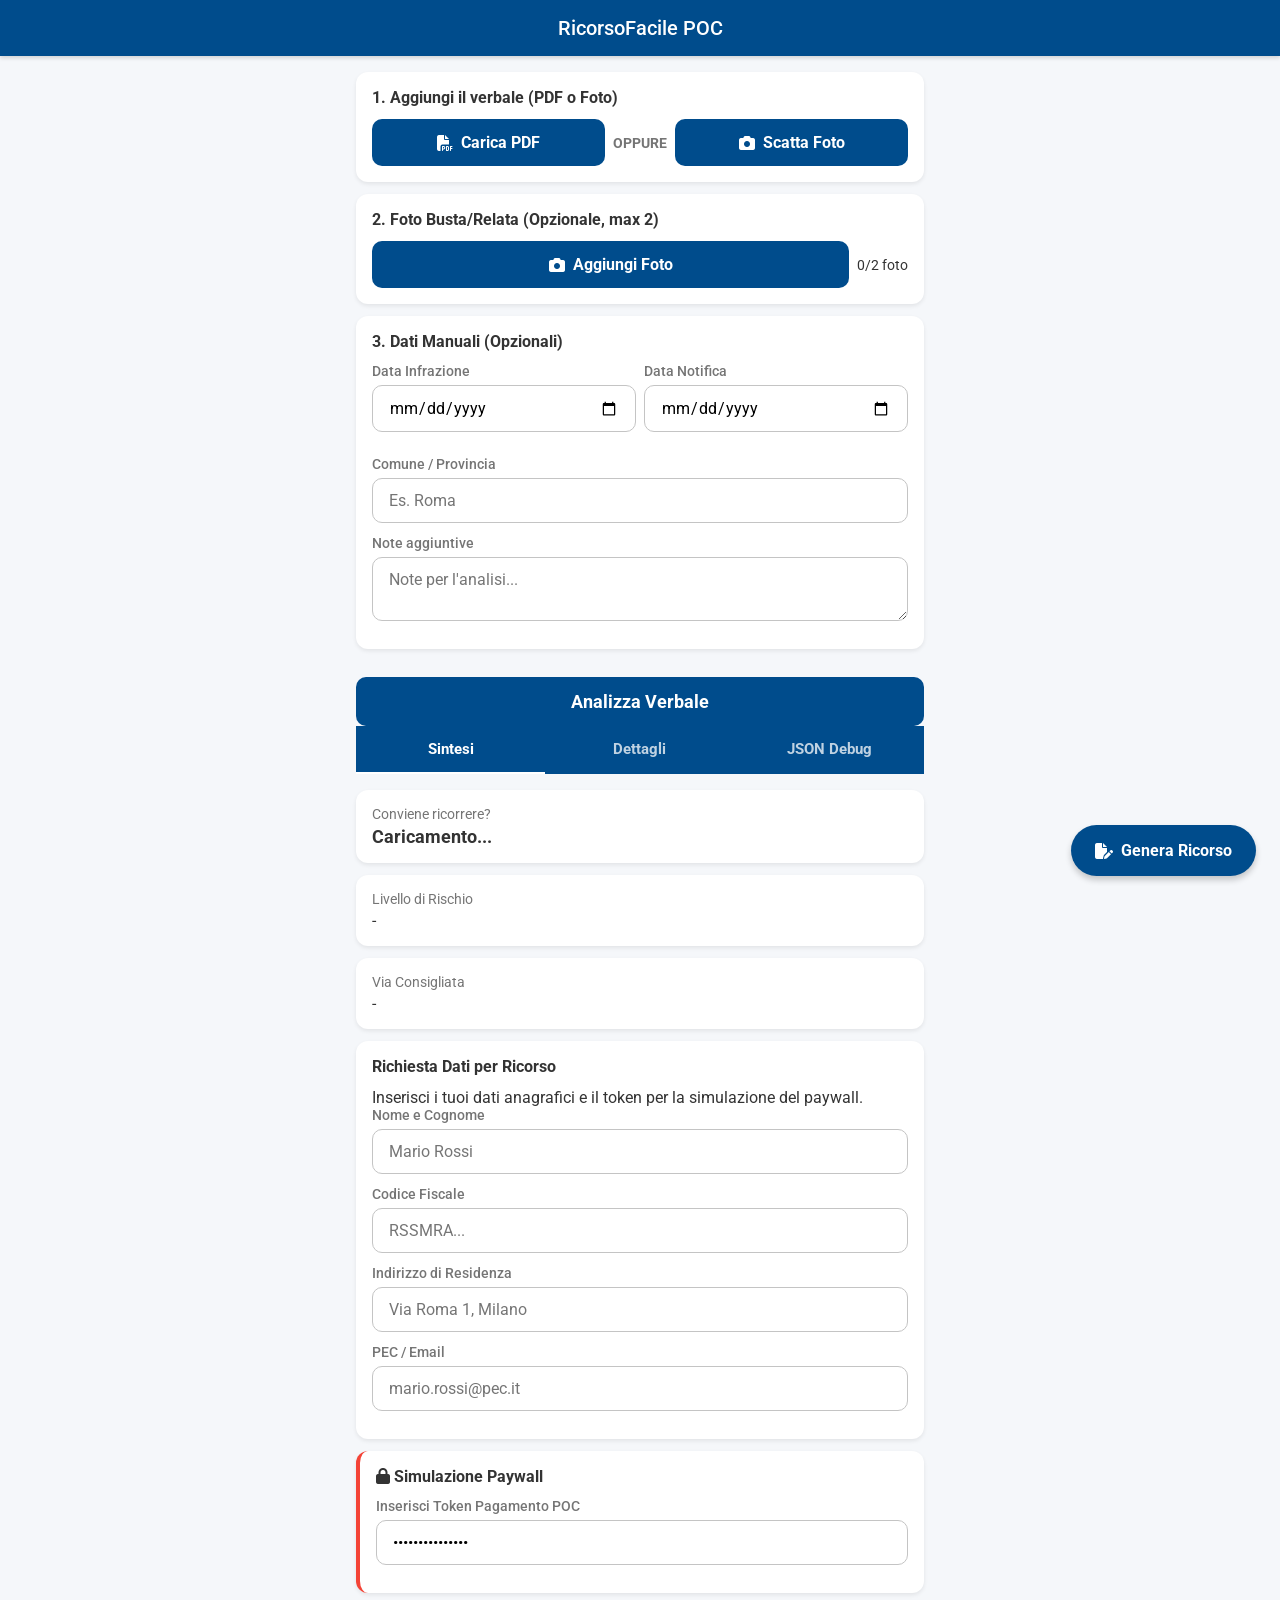
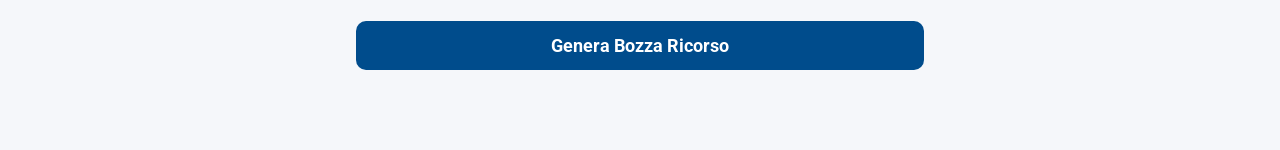
<file: frontend/index.html>
<!DOCTYPE html>
<html lang="it">
<head>
    <meta charset="UTF-8">
    <meta name="viewport" content="width=device-width, initial-scale=1.0">
    <title>RicorsoFacile POC</title>
    <link href="https://fonts.googleapis.com/css2?family=Roboto:wght@300;400;500;700&display=swap" rel="stylesheet">
    <link rel="stylesheet" href="https://cdnjs.cloudflare.com/ajax/libs/font-awesome/6.4.0/css/all.min.css">
    <link rel="stylesheet" href="style.css">
</head>
<body>

    <!-- App Bar -->
    <header class="app-bar">
        <div class="app-bar-title" id="app_title">RicorsoFacile POC</div>
    </header>

    <!-- Main Content Container -->
    <main class="content-view">
        
        <!-- ==================== VIEW 1: UPLOAD ==================== -->
        <section id="view-upload" class="view active">
            <!-- 1. Carica Verbale -->
            <div class="card">
                <h3>1. Aggiungi il verbale (PDF o Foto)</h3>
                <div class="upload-options">
                    <button class="btn btn-icon" onclick="document.getElementById('pdf_file').click()">
                        <i class="fa-solid fa-file-pdf"></i> Carica PDF
                    </button>
                    <span class="or-separator">OPPURE</span>
                    <button class="btn btn-icon" onclick="document.getElementById('ticket_images').click()">
                        <i class="fa-solid fa-camera"></i> Scatta Foto
                    </button>
                </div>
                <!-- Filename/Counter lists -->
                <div class="file-list" id="pdf-status"></div>
                <div class="file-list" id="ticket-images-status"></div>
                <input type="file" id="pdf_file" accept=".pdf" style="display:none">
                <input type="file" id="ticket_images" accept="image/*" multiple style="display:none">
            </div>

            <!-- 2. Foto Busta -->
            <div class="card">
                <h3>2. Foto Busta/Relata (Opzionale, max 2)</h3>
                <div class="upload-options">
                    <button class="btn btn-icon" onclick="document.getElementById('envelope_images').click()">
                        <i class="fa-solid fa-camera"></i> Aggiungi Foto
                    </button>
                    <span class="file-count" id="envelope-count">0/2 foto</span>
                </div>
                <div class="file-list" id="envelope-images-status"></div>
                <input type="file" id="envelope_images" accept="image/*" multiple style="display:none">
            </div>

            <!-- 3. Dati Manuali -->
            <div class="card">
                <h3>3. Dati Manuali (Opzionali)</h3>
                <div class="form-row">
                    <div class="input-group">
                        <label>Data Infrazione</label>
                        <input type="date" id="manual_infraction_date">
                    </div>
                    <div class="input-group">
                        <label>Data Notifica</label>
                        <input type="date" id="manual_notification_date">
                    </div>
                </div>
                <div class="input-group">
                    <label>Comune / Provincia</label>
                    <input type="text" id="comune_provincia" placeholder="Es. Roma">
                </div>
                <div class="input-group">
                    <label>Note aggiuntive</label>
                    <textarea id="user_notes" rows="2" placeholder="Note per l'analisi..."></textarea>
                </div>
            </div>

            <!-- Action Area -->
            <button class="btn btn-large" id="analyze-btn" onclick="analyzeDocument()">
                Analizza Verbale
            </button>
        </section>

        <!-- ==================== VIEW 2: ANALYSIS (TABS) ==================== -->
        <section id="view-analysis" class="view">
            <!-- Tab Navigation (Standard Flutter style) -->
            <nav class="tab-bar">
                <button class="tab-item active" onclick="switchTab('sintesi')">Sintesi</button>
                <button class="tab-item" onclick="switchTab('dettagli')">Dettagli</button>
                <button class="tab-item" onclick="switchTab('json-debug')">JSON Debug</button>
            </nav>

            <div class="tab-content-area">
                <!-- Tab Sintesi -->
                <div id="tab-sintesi" class="tab-content active">
                    <div class="card list-tile">
                        <div class="tile-title">Conviene ricorrere?</div>
                        <div class="tile-subtitle bold" id="res-should-appeal">Caricamento...</div>
                    </div>
                    <div class="card list-tile">
                        <div class="tile-title">Livello di Rischio</div>
                        <div class="tile-subtitle" id="res-risk">-</div>
                    </div>
                    <div class="card list-tile">
                        <div class="tile-title">Via Consigliata</div>
                        <div class="tile-subtitle" id="res-preferred-route">-</div>
                    </div>
                </div>

                <!-- Tab Dettagli -->
                <div id="tab-dettagli" class="tab-content">
                    <div class="markdown-body" id="res-markdown"></div>
                </div>

                <!-- Tab Diagnostica (Ex JSON Debug) -->
                <div id="tab-json-debug" class="tab-content">
                    <div id="res-diagnostics" class="diagnostics-dashboard"></div>
                </div>
            </div>

            <!-- Floating Action Button extended -->
            <button class="fab-extended" id="draft-fab" onclick="showDraftView()">
                <i class="fa-solid fa-file-pen"></i> Genera Ricorso
            </button>
        </section>

        <!-- ==================== VIEW 3: DRAFT (PAYWALL) ==================== -->
        <section id="view-draft" class="view">
            <div class="card">
                <h3>Richiesta Dati per Ricorso</h3>
                <p class="section-desc">Inserisci i tuoi dati anagrafici e il token per la simulazione del paywall.</p>
                <div class="input-group">
                    <label>Nome e Cognome</label>
                    <input type="text" id="draft-nome" placeholder="Mario Rossi">
                </div>
                <div class="input-group">
                    <label>Codice Fiscale</label>
                    <input type="text" id="draft-cf" placeholder="RSSMRA...">
                </div>
                <div class="input-group">
                    <label>Indirizzo di Residenza</label>
                    <input type="text" id="draft-indirizzo" placeholder="Via Roma 1, Milano">
                </div>
                <div class="input-group">
                    <label>PEC / Email</label>
                    <input type="text" id="draft-pec" placeholder="mario.rossi@pec.it">
                </div>
            </div>

            <div class="card warning-card">
                <h3><i class="fa-solid fa-lock"></i> Simulazione Paywall</h3>
                <div class="input-group">
                    <label>Inserisci Token Pagamento POC</label>
                    <input type="password" id="payment_token" value="letmein-ricorso">
                </div>
            </div>

            <button class="btn btn-large" id="generate-btn" onclick="generateAppeal()">
                Genera Bozza Ricorso
            </button>

            <div id="draft-result" class="card" style="display:none; margin-top:2rem;">
                <h3>Bozza Ricorso Generata</h3>
                <div class="markdown-body" id="res-draft-text" style="background:#eef2f3; padding:1rem; border-radius:8px; color:#333; white-space:pre-wrap;"></div>
            </div>
        </section>

        <!-- Loading Overlay -->
        <div class="overlay" id="loading-overlay">
            <div class="spinner"></div>
            <p id="loading-text">Analisi in corso...</p>
        </div>

    </main>

    <script src="script.js"></script>
</body>
</html>
</file>
<file: frontend/style.css>
/* CSS Stylesheet matching Flutter Material App theme */

:root {
    /* Flutter colors from theme.dart */
    --primary-blue: #004C8C;
    --background-white: #F5F7FA;
    --text-color: #333333;
    --grey-text: #757575;
    --white: #ffffff;
}

* {
    margin: 0;
    padding: 0;
    box-sizing: border-box;
    font-family: 'Roboto', sans-serif;
}

body {
    background-color: var(--background-white);
    color: var(--text-color);
    min-height: 100vh;
}

/* App Bar */
.app-bar {
    background-color: var(--primary-blue);
    color: var(--white);
    height: 56px;
    display: flex;
    align-items: center;
    justify-content: center;
    box-shadow: 0 2px 4px rgba(0,0,0,0.15);
    position: sticky;
    top: 0;
    z-index: 1000;
}

.app-bar-title {
    font-size: 20px;
    font-weight: 500;
}

/* Content Container */
.content-view {
    max-width: 600px;
    margin: 0 auto;
    padding: 16px;
    padding-bottom: 80px; /* space for FAB */
    position: relative;
}

/* Card Elements (replaying CardThemeData) */
.card {
    background-color: var(--white);
    border-radius: 12px;
    box-shadow: 0 2px 4px rgba(0,0,0,0.08); /* slight elevation */
    padding: 16px;
    margin-bottom: 12px;
    animation: slideUp 0.3s ease-out;
}

@keyframes slideUp {
    from { opacity: 0; transform: translateY(10px); }
    to { opacity: 1; transform: translateY(0); }
}

h3 {
    font-size: 16px;
    font-weight: bold;
    margin-bottom: 12px;
    color: var(--text-color);
}

/* Forms & Inputs */
.upload-options {
    display: flex;
    gap: 8px;
    align-items: center;
    justify-content: space-between;
}

.or-separator {
    font-size: 14px;
    font-weight: bold;
    color: var(--grey-text);
}

.file-count {
    font-size: 14px;
    color: var(--text-color);
}

.form-row {
    display: grid;
    grid-template-columns: 1fr 1fr;
    gap: 8px;
    margin-bottom: 12px;
}

.input-group {
    display: flex;
    flex-direction: column;
    gap: 6px;
    margin-bottom: 12px;
}

label {
    font-size: 14px;
    font-weight: 500;
    color: var(--grey-text);
}

input[type="date"], input[type="text"], textarea, input[type="password"] {
    width: 100%;
    padding: 12px 16px;
    border: 1px solid #c4c4c4;
    border-radius: 10px;
    background-color: var(--white);
    font-size: 16px;
    transition: border-color 0.2s;
}

input:focus, textarea:focus {
    outline: none;
    border-color: var(--primary-blue);
    border-width: 2px;
}

/* Buttons */
.btn {
    background-color: var(--primary-blue);
    color: var(--white);
    border: none;
    border-radius: 10px;
    padding: 14px 24px;
    font-size: 16px;
    font-weight: bold;
    cursor: pointer;
    text-align: center;
    transition: opacity 0.2s;
    display: inline-flex;
    align-items: center;
    justify-content: center;
    gap: 8px;
}

.btn-large {
    width: 100%;
    margin-top: 16px;
    font-size: 18px;
}

.btn-icon {
    flex: 1;
}

.btn:active {
    opacity: 0.8;
}

.btn:disabled {
    opacity: 0.5;
    cursor: not-allowed;
}

/* List Tile matching Sintesi */
.list-tile {
    display: flex;
    flex-direction: column;
    gap: 4px;
}

.tile-title {
    font-size: 14px;
    color: var(--grey-text);
}

.tile-subtitle {
    font-size: 16px;
    color: var(--text-color);
}

.tile-subtitle.bold {
    font-size: 18px;
    font-weight: bold;
}

/* Tab Bar */
.tab-bar {
    display: flex;
    background-color: var(--primary-blue);
    position: sticky;
    top: 56px;
    z-index: 999;
}

.tab-item {
    flex: 1;
    background: none;
    border: none;
    color: #ffffff; /* Explicit white for visibility */
    opacity: 0.75;
    padding: 14px 0;
    font-size: 15px;
    font-weight: bold; /* Bold titles */
    cursor: pointer;
    text-align: center;
    border-bottom: 2px solid transparent;
    transition: all 0.2s;
}

.tab-item:hover {
    opacity: 1;
}

.tab-item.active {
    opacity: 1;
    border-color: #ffffff;
}

/* Diagnostics Dashboard */
.diagnostics-dashboard {
    display: flex;
    flex-direction: column;
    gap: 16px;
    margin-top: 8px;
}

.diagnostic-card {
    background-color: var(--white);
    border-radius: 12px;
    padding: 16px;
    box-shadow: 0 2px 4px rgba(0,0,0,0.05);
}

.diagnostic-title {
    font-size: 13px;
    font-weight: bold;
    color: var(--primary-blue);
    text-transform: uppercase;
    letter-spacing: 0.5px;
    margin-bottom: 6px;
}

.diagnostic-box {
    background-color: #F8FAFC;
    border: 1px solid #e2e8f0;
    border-radius: 8px;
    padding: 12px 14px;
    font-size: 15px;
    color: #1e293b;
    line-height: 1.5;
    word-break: break-all; /* Fallback for very long JSON strings */
}

.diagnostic-box.empty {
    color: var(--grey-text);
    font-style: italic;
}


.tab-content {
    display: none;
    margin-top: 16px;
    animation: fadeIn 0.2s ease;
}

.tab-content.active {
    display: block;
}

@keyframes fadeIn {
    from { opacity: 0; }
    to { opacity: 1; }
}

/* Floating Action Button */
.fab-extended {
    position: fixed;
    bottom: 24px;
    right: 24px;
    background-color: var(--primary-blue); /* standard Flutter fab uses accent, but Flutter theme says ButtonUsesPrimary */
    color: var(--white);
    border: none;
    border-radius: 28px;
    padding: 16px 24px;
    font-size: 16px;
    font-weight: bold;
    box-shadow: 0 4px 6px rgba(0,0,0,0.2);
    display: flex;
    align-items: center;
    gap: 8px;
    cursor: pointer;
    transition: transform 0.2s;
}

.fab-extended:active {
    transform: scale(0.95);
}

/* Status overlays */
.overlay {
    position: fixed;
    top: 0; left: 0; right: 0; bottom: 0;
    background: rgba(0,0,0,0.4);
    backdrop-filter: blur(2px);
    display: none;
    flex-direction: column;
    justify-content: center;
    align-items: center;
    z-index: 2000;
}

.spinner {
    width: 40px; height: 40px;
    border: 4px solid rgba(255,255,255,0.3);
    border-top-color: var(--white);
    border-radius: 50%;
    animation: spin 0.8s linear infinite;
}

@keyframes spin { to { transform: rotate(360deg); } }

#loading-text {
    color: var(--white);
    margin-top: 16px;
    font-weight: 500;
}

.file-list {
    margin-top: 8px;
    font-size: 12px;
    color: #4caf50;
    background: #e8f5e9;
    padding: 4px 8px;
    border-radius: 4px;
    display: none;
}

.warning-card {
    border-left: 4px solid #f44336;
}
</file>
